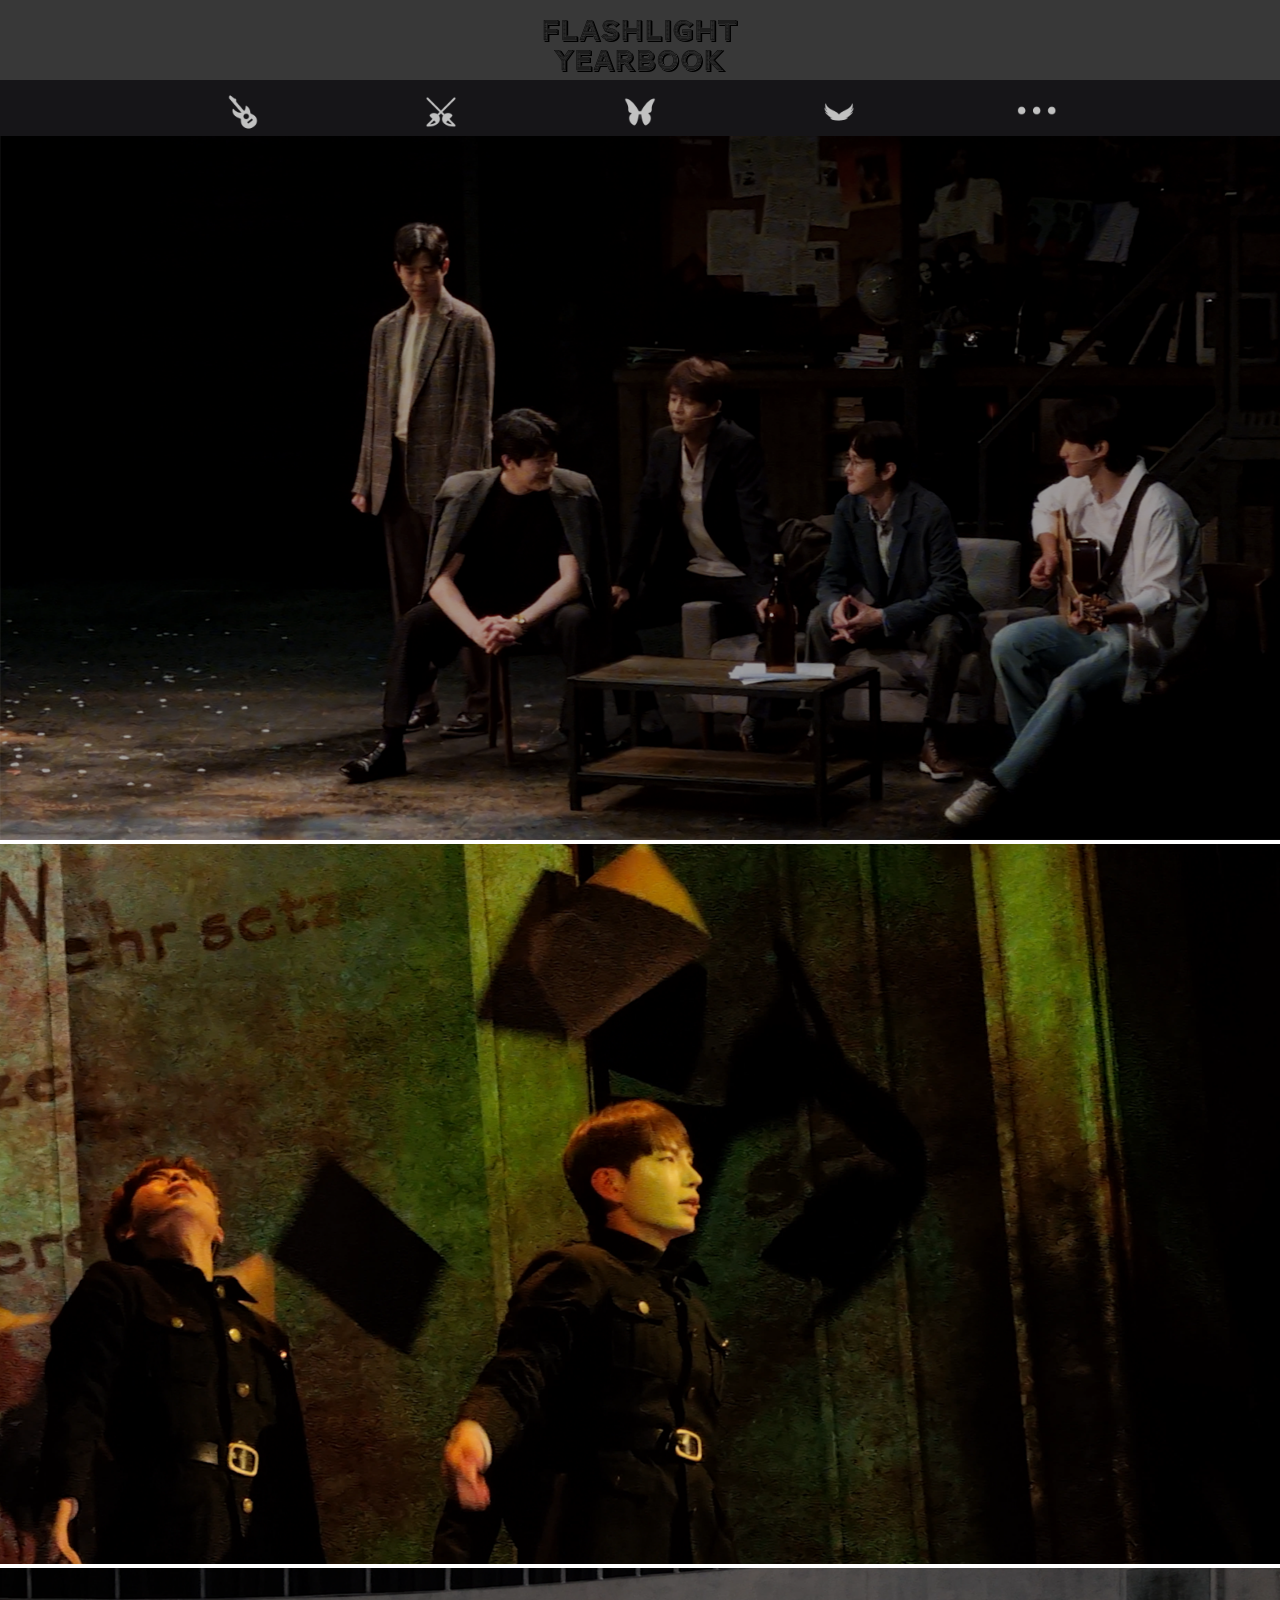
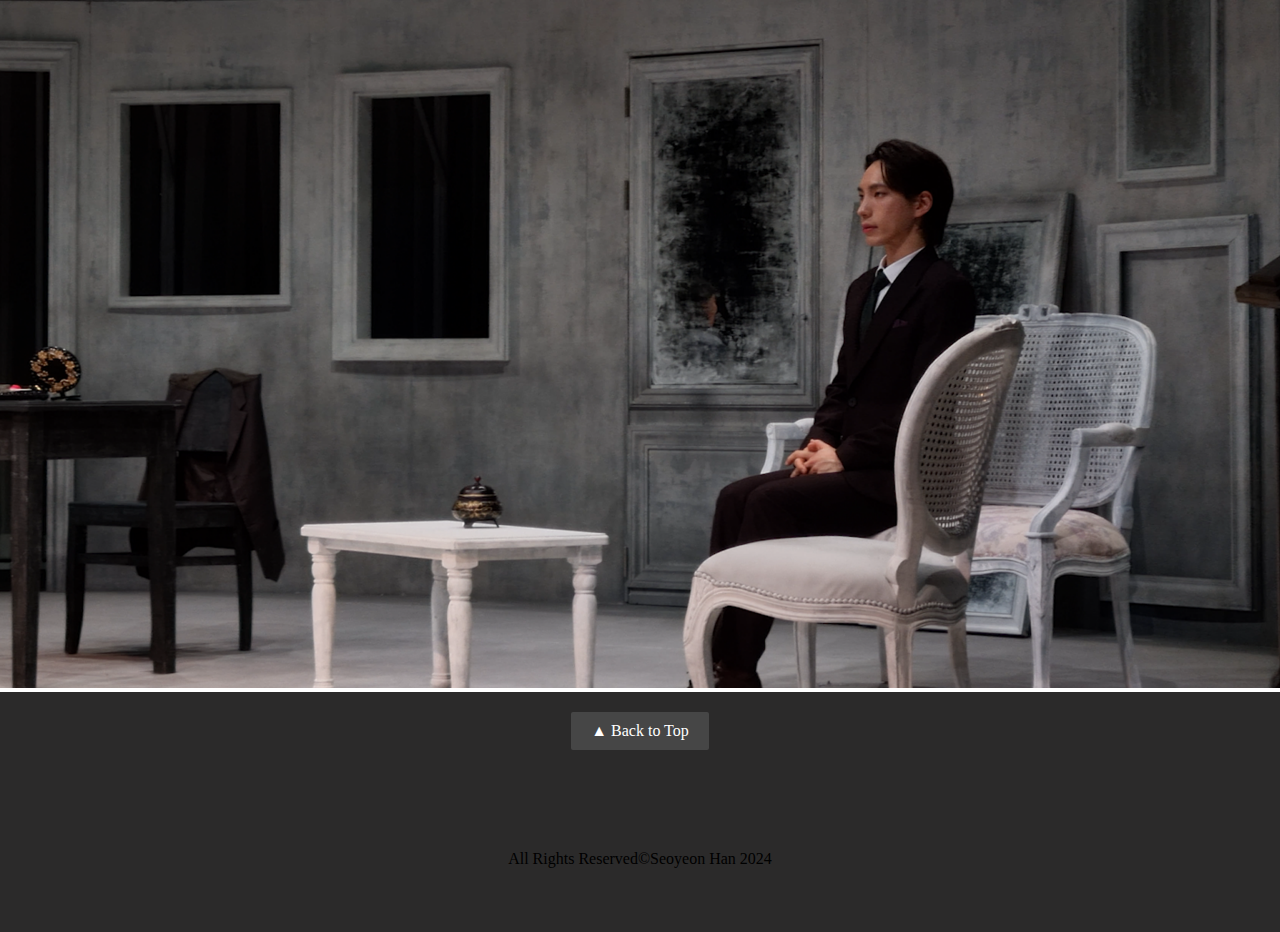
<file: index.html>
<!DOCTYPE html>
<html>
    <head>
        <meta charset="utf-8">
        <meta name="viewport" content="width=device-width, initial-scale=1.0">
        <title>서연이의 짱짱 홈페이지</title>
        <link rel="stylesheet" type="text/css" href="index_common.css">
    </head>
    <body>
<!-- header -->
        <header id="fixed-header"> <!--헤더 위치 고정 위한 id-->
            <section id="top">
                <a logo="logo" href="index.html"><img src="flogo.png"></a>
            </section>
            <nav id="second_section">
                <ul>
                <li><a href="zoo_again.html" class="hover_icon"><img src="icon_zoo.png" style="width: 40px; height:40px;"></a></li>
                <li><a href="widerstand.html" class="hover_icon"><img src="icon_widerstand.png" style="width: 40px; height:40px;"></a></li>
                <li><a href="m_butterfly.html" class="hover_icon"><img src="icon_butterfly.png" style="width: 40px; height:40px;"></a></li>
                <li><a href="Angel_Asleep_in_the_Collarbone.html" class="hover_icon"><img src="icon_angel.png" style="width: 40px; height:40px;"></a></li>
                <li><a href="history.html" class="hover_icon"><img src="icon_history.png" style="width: 40px; height:40px;"></a></li>
                </ul>
            </section>
        </header>
<!-- / header -->

        <div style="margin-top: 120px;"></div> <!-- 페이지 콘텐츠가 헤더와 겹치지 않도록 -->


        <div class="clear"></div>








<!-- image -->
<div class="main_content">
    <img src="zoop3.png" style="width:100%; height:auto;">

    <div class="main_content">
        <img src="wid3.png" style="width:100%; height:auto;">

        <div class="main_content">
            <img src="m7.png" style="width:100%; height:auto;">

            <!-- <div class="main_content">
                <img src="angel10.png" style="width:100%; height:auto;"> -->

<!-- <div class="slider">
    <div class="slide"></div>
    <div class="slide"></div>
    <div class="slide"></div>
</div> -->

<!-- 

        <img src="threedays0.png" style="width:100%; height:auto;">
        <img src="threedays1.png" style="width:100%; height:auto;">
        <img src="threedays2.png" style="width:100%; height:auto;">
        <div id="p1">
            <img src="threedays3.png" style="width:100%; height:auto;"></div>

 -->






        


        <div class="clear"></div>


<!-- footer -->
    <footer>
        <section id="footer_box"> <!--footer_box-->
            <!-- <div id="footer_btn">TOP</div> -->

                <!-- TOP 링크 -->
            <a href="#top" class="footer_btn" onclick="scrollToTop()">▲ Back to Top</a>

            <script>
                function scrollToTop() {
                    window.scrollTo({ top: 0, behavior: 'smooth' });
                }
            </script>


            <p>All Rights Reserved©Seoyeon Han 2024</p>
        </section> <!--/footer_box-->

        
    </footer>


    <!-- navigation -->
    <!-- <section id="navigation">
        <div id="i1"><a class="itext" href="#p1">나비</a></div>
        <div id="i2"><a class="itext" href="#p2">바다</a></div>
        <div id="i3"><a class="itext" href="#p3">니바</a></div>
    </section> -->





        </body>
    </html>
</html>
</file>
<file: index_common.css>
*{
    margin:0;
    padding:0;
}

/* ----------------- 헤더 --------------- */

#fixed-header {
    position: fixed;
    top: 0;
    width: 100%;
    background-color: white; /* 헤더의 배경색을 필요에 따라 조정 */
    z-index: 1000; /* 헤더가 다른 요소들 위에 표시되도록 설정 */
}


header {
    width:100%;
    text-align: center;
}
header #top {
    width:100%;
    height:80px;
    background-color: #383838;

}
header #logo{
    display:block;
    margin:0 auto;    
    /* center */
}


/*--아이콘--*/
header #second_section {
    height: auto;
    /* margin-top: 15px; */
    background-color: #161518;
/* border:solid 1px #0000ff; */
}
header #second_section ul {
    /* width:990px;
    margin:auto;
    padding-top:12px;
    text-align: center; */



    display: grid; /* 그리드 컨테이너로 설정 */
    grid-template-columns: repeat(auto-fit, minmax(40px, 1fr)); /* 그리드 레이아웃 설정 */
    gap: 3px; /* 아이콘 사이의 간격 조절 */
    width: 100%;
    max-width: 990px;
    margin: auto;
    padding-top: 12px;
    text-align: center;
}
header #second_section li{
    display: flex;
    justify-content: center;
    align-items: center;
}

.hover_icon img {
    /* transition: filter 0.3s ease, transform 0.3s ease; 부드러운 전환 효과 */
    filter: grayscale(100%); /* 기본적으로 흑백 필터 적용 */

}

/* .hover_icon에 마우스를 올렸을 때 스타일 */
.hover_icon img:hover {
    filter: grayscale(0%); /* 필터 제거, 즉 컬러로 변경 */
    /* transform: scale(1.1); 약간 확대 효과 */
} 




/*---------------내비게이션---------*/
#i1{
    position: fixed; 
    bottom:10%;
    right:90%;

    /* margin-top: 130px; */
    text-align: right;
    padding: 0px 0px;
}
#i2{
    position: fixed; 
    bottom:10%;
    right:50%;

    /* margin-top: 195px; */
    text-align: right;
    padding: 0px 0px;
}
#i3{
    position: fixed; 
    bottom:10%;
    right:5%;

    /* margin-top: 195px; */
    text-align: right;
    padding: 0px 0px;
}

.itext {
    font-size: 150%; /* 16px의 1.5배인 24px */
}



/*--------------- 푸터 -----------------*/

footer {
    text-align: center;
    width:100%;
    bottom:0;
    height:200px;
    /* margin-top: 20px; */
    /* position: fixed; */

}
footer #footer_box {
    height:200px;
    width:auto;
    background-color: #2b2a2a;
    text-decoration: none;
    padding: 20px; /* Add some padding for better spacing */


}
.footer_btn {
    text-decoration: none; /* Remove underline from the link */
    display: inline-block;
    background-color: rgb(70, 70, 70); /* Background color of the box */
    color: white; /* Text color */
    padding: 10px 20px; /* Padding inside the button */
    border-radius: 2px; /* Rounded corners */
    transition: color 0.3s; /* Smooth transition for color change */
    margin-bottom: 100px;
}

/* footer #footer_btn a:link {
    color:#c70b0b;
}
footer #footer_btn a:hover {
    color:#64cb0f;
}
footer #footer_btn a:visited {
    color:#ac82ff;
}
footer #footer_btn a:active {
    color:#35f0e7;
} */

/* #footer_box {
    display: flex;
    justify-content: center; 
    align-items: center; 
    padding: 20px; 
} */


.footer_btn:hover {
    color: #000000; /* Mint color on hover */
}




/* 애니메이션 슬라이드 바 */

.slider {
    position: relative;
    overflow: hidden;
    
    width: 600px;
    height: 400px;
  }
  
  .slide {
    position: absolute;
    top: 0;
    left: 0;
    width: 100%;
    height: 100%;
    background-size: cover;
    background-position: center;
  
    animation: slider 7.5s infinite linear;
  }
  
  .slide:nth-child(1) {
    background-image: url(widerstand1.png);
    /* animation-delay: 0; */
  }
  .slide:nth-child(2) {
    background-image: url(act1.png);
    /* animation-delay: -2.5s; */
  }
  .slide:nth-child(3) {
    background-image: url(act3.png);
    /* animation-delay: -5s; */
  }
  
  @keyframes slider {
    0% {
      transform: translateX(0);
    }
/*   
    26% {
      transform: translateX(0);
    }
    33% {
      transform: translateX(-100%);
      animation-timing-function: step-end;
    }
    93% {
      transform: translateX(100%);
    }
   */
    100% {
      transform: translateX(100%);
    }
  }
</file>
